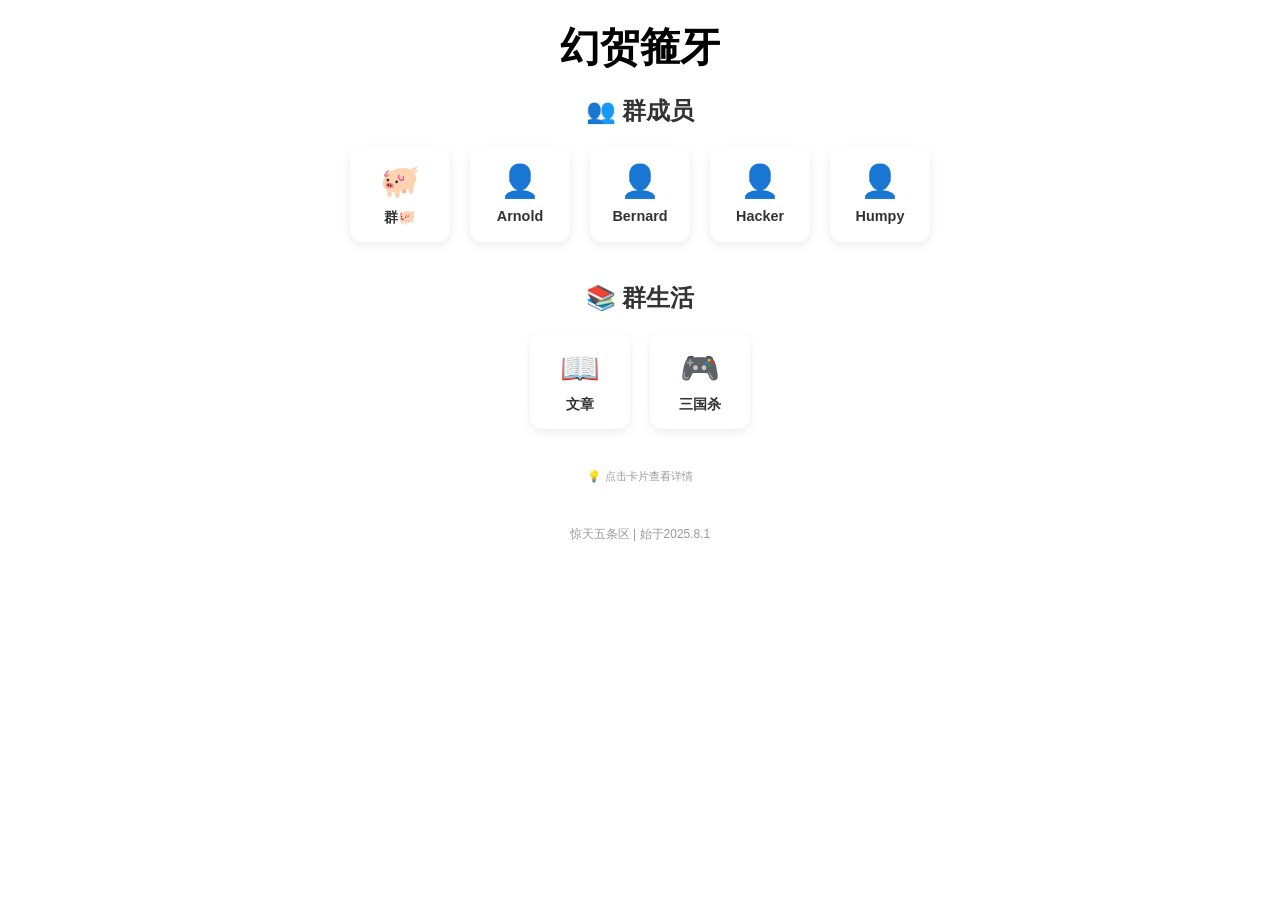
<file: index.html>
<!DOCTYPE html> <!--这是一个html文档，告诉浏览器用标准模式编辑-->
<html lang="zh-CN"> <!--根标签，声明语言是中文-->
<head>
    <meta charset="UTF-8"> <!--声明字符为UTF-8-->
    <meta name="viewport" content="width=device-width, initial-scale=1.0"> <!--手机适配-->
    <title>幻贺箍牙</title> <!--标题-->
    <link rel="stylesheet" href="style.css">
</head>

<body> <!--第七块：HTML部分-->
    <!--容器第一层-->
    <div class="container"> 
        <!--容器第二层-->
        <div class="group-name">幻贺箍牙</div> <!--群名称--> 

        <!-- 群成员 -->
        <div class="section">
            <div class="section-title">👥 群成员</div>
            <div class="grid">
                <div class="card" data-type="member" data-id="owner">
                    <div class="card-avatar">🐖</div>
                    <div class="card-name">群🐖</div>
                </div>
                <div class="card" data-type="member" data-id="arnold">
                    <div class="card-avatar">👤</div>
                    <div class="card-name">Arnold</div>
                </div>
                <div class="card" data-type="member" data-id="bernard">
                    <div class="card-avatar">👤</div>
                    <div class="card-name">Bernard</div>
                </div>
                <div class="card" data-type="member" data-id="hacker">
                    <div class="card-avatar">👤</div>
                    <div class="card-name">Hacker</div>
                </div>
                <div class="card" data-type="member" data-id="humpy">
                    <div class="card-avatar">👤</div>
                    <div class="card-name">Humpy</div>
                </div>
            </div>
        </div>

        <!-- 群生活 -->
        <div class="section">
            <div class="section-title">📚 群生活</div>
            <div class="grid">
                <!-- 文章卡片 -->
                <div class="card" data-type="life" data-id="text">
                    <div class="card-avatar">📖</div>
                    <div class="card-name">文章</div>
                </div>

                <!-- 游戏相册卡片 -->
                <div class="card" data-type="game" data-id="game">
                    <div class="card-avatar">🎮</div>
                    <div class="card-name">三国杀</div>
                </div>
            </div>
        </div>

        <!-- 详情展示区 -->
        <div class="detail-section" id="detailSection">
            <div class="empty-detail">💡 点击卡片查看详情</div>
        </div>

        <div class="footer-box">惊天五条区 | 始于2025.8.1</div>
    </div>
    <script src="script.js"></script>
</body>
</html>
</file>
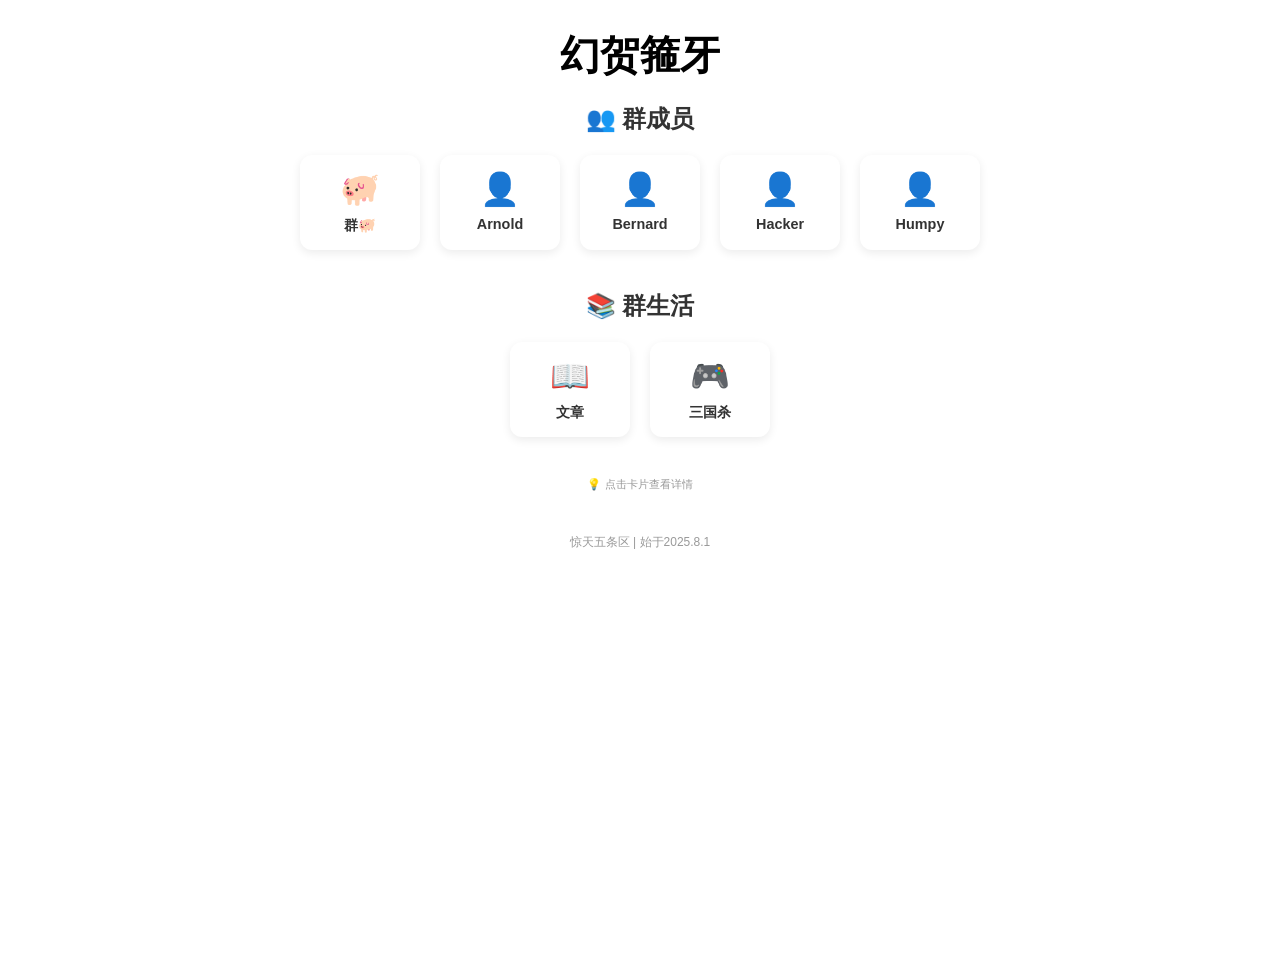
<file: group/index.html>
<!DOCTYPE html> <!--这是一个html文档，告诉浏览器用标准模式编辑-->
<html lang="zh-CN"> <!--根标签，声明语言是中文-->
<head>
    <meta charset="UTF-8"> <!--声明字符为UTF-8-->
    <meta name="viewport" content="width=device-width, initial-scale=1.0"> <!--手机适配-->
    <title>幻贺箍牙</title> <!--标题-->
    <style> <!--开始写CSS-->
        * { /* 第一块：文档声明与头部 */
            margin: 0; /* 去掉默认外边距 */
            padding: 0; /* 去掉默认内边距 */
            box-sizing: border-box; /* 让宽高的计算在width内部 */
        }

        body { /* 第二块：全局样式和body */
            font-family: 'Segoe UI', Tahoma, Geneva, Verdana, sans-serif; /* 字体 */
            background: white;  /* 背景：白色 */
            min-height: 100vh;  /* 最小高度：沾满整个屏幕视口 */
            padding: 20px 40px; /* 内边距（上下20 左右40） */
        }

        /* 第三块：容器样式 */
        .container { 
            max-width: 1200px; /* 宽度上限 */
            margin: 0 auto; /* 上下0，左右自动 实现水平居中 */
            width: 100%; /* 宽度占满到上限 */
        }

        .group-name { 
            font-size: 2.5rem; /* 字号 */
            font-weight: bold; /* 粗体 */
            text-align: center; /* 居中 */
            margin-bottom: 20px; /* 下边距 */
        }

        /* 第四块：板块和卡片样式 */
        .section {
            margin-bottom: 40px; /* 每个板块下方留空白 */   
        }

        .section-title { 
            font-size: 1.5rem; /* 字体 */
            font-weight: bold; /* 粗体 */
            text-align: center; /* 居中 */
            margin-bottom: 20px; /* 下边距 */
            color: #333; /* 色号 */
        }

        .grid {
            display: flex; /* 弹性布局，使得能够排成一列 */
            justify-content: center; /* 子元素水平居中 */
            gap: 20px;
            flex-wrap: wrap;
        }

        .card {
            background: white; /* 白底 */
            border-radius: 12px; /* 圆角12像素 */
            padding: 15px 10px;/* 内边距（上下 左右） */
            text-align: center; /* 文字居中 */
            cursor: pointer; /* 鼠标悬停 */
            flex: 1; /* 弹性放大 */
            min-width: 80px; /* 最小宽度 */
            max-width: 100px; /* 宽度最大值 */
            box-shadow: 0 3px 10px rgba(0,0,0,0.08); /* 阴影效果 */
            transition: transform 0.2s, box-shadow 0.2s;
        }

        .card:hover {
            transform: translateY(-3px);
            box-shadow: 0 5px 15px rgba(0,0,0,0.15);
        }

        .card-avatar {
            font-size: 2rem; /* 头像和emoji大小 */
            margin-bottom: 8px; /* 和下方名字之间的距离 */
        }

        .card-name {
            font-size: 0.9rem; /* 名字字号 */
            font-weight: 600; /* 半粗体 */
            color: #333; /* 色号 */
        }

        /* 第五块：详情区域 - 小批注样式 */
        .detail-section { /* 外壳容器 */
            margin: 10px 0 30px; /* 上 左右 下 */
            text-align: center; /* 内容居中 */
        }

        .detail-card { /* 点击后出现的卡片详情 */
            background: #f5f5f5; /* 背景色号 */
            padding: 8px 15px; /* 内间距 上下 左右 */
            display: inline-flex; /* 弹性盒子 */
            align-items: center; /* 垂直居中 */
            justify-content: center; /* 水平居中 */
            gap: 12px; /* 子元素间距 */
            flex-wrap: wrap; /* 换行 */
        }

        .detail-avatar {/* 头像 */
            width: 30px; /* 宽度 */
            height: 30px; /* 高度 */
            border-radius: 50%; /* 圆形 */
            object-fit: cover; /* 裁剪方式：覆盖整个区域 */
        }

        .detail-card h1 {/* 昵称 */
            font-size: 0.85rem; /* 字号 */
            color: #333; /* 颜色 */
        }

        .detail-bio, /* 姓名缩写 */
        .detail-info p { /* 学校 */
            font-size: 0.75rem;
            color: #666;
        }

        .close-detail { /* 关闭按钮 */
            padding: 2px 10px; /* 内边距 */
            background: #ddd; /* 色号 */
            border: none; /* 无边框 */
            border-radius: 12px; /* 圆角 */
            cursor: pointer; /* 手动光标 */
            font-size: 0.7rem; /* 小字号 */
        }

        .empty-detail { /* 未点击时的提示样式 */
            color: #999; /* 色号 */
            font-size: 0.7rem; /* 小字号 */
            background: transparent; /* 透明背景 */
        }

        .open-pdf-btn { /* 打开PDF */
            margin: 0;
            padding: 4px 12px;
            background: #4a90d9;
            color: white;
            border: none;
            border-radius: 16px;
            cursor: pointer;
            font-size: 0.75rem;
            transition: background 0.2s;
        }

        .open-pdf-btn:hover {
            background: #3a7bc8;
        }

        /* 游戏板块样式 */
        .game-gallery {
            background: #f5f5f5;
            border-radius: 16px;
            padding: 20px;
            text-align: center;
            display: inline-block;  /* 宽度根据内容自动撑开 */
            width: auto;            /* 不占满整行 */
            min-width: 200px;       /* 最小宽度 */
        }

        .game-images-grid {
            display: flex;
            justify-content: center;
            gap: 15px;
            flex-wrap: wrap;
            margin-bottom: 15px;
        }

        .game-img-card {
            cursor: pointer;
            border-radius: 12px;
            overflow: hidden;
            box-shadow: 0 2px 8px rgba(0,0,0,0.1);
            transition: transform 0.2s;
            width: 100px;
        }

        .game-img-card:hover {
            transform: scale(1.05);
        }

        .game-thumb {
            width: 100%;
            height: 80px;
            object-fit: cover;
            display: block;
        }

        /* 大图弹窗 */
        .lightbox {
            display: none;
            position: fixed;
            top: 0;
            left: 0;
            width: 100%;
            height: 100%;
            background: rgba(0,0,0,0.9);
            z-index: 1000;
            cursor: pointer;
            justify-content: center;
            align-items: center;
        }

        .lightbox-img {
            max-width: 90%;
            max-height: 90%;
            border-radius: 8px;
        }

        .lightbox-close {
            position: absolute;
            top: 20px;
            right: 35px;
            color: white;
            font-size: 40px;
            font-weight: bold;
            cursor: pointer;
        }

        /* 第六块：页脚+手机适配 */
        .footer-box {
            background: white; /* 背景色号 */
            border-radius: 10px; /* 圆角 */
            padding: 12px; /* 内边距 */
            text-align: center; /* 居中 */
            color: #999; /* 文字色号 */
            font-size: 0.75rem; /* 小字号 */
            margin-top: 20px; /* 上边距 */
        }

        /* 手机适配 */
        @media (max-width: 768px) {
            body {
                padding: 15px; /* 上下内边距 */
            }
            .group-name {
                font-size: 1.8rem; /* 群名称缩小 */
            }
            .section-title {
                font-size: 1.2rem; /* 板块标题缩小 */
            }
            .card {
                max-width: 70px; /* 卡片更窄 */
                padding: 10px 5px;/* 内边距缩小 */
            }
            .card-avatar {
                font-size: 1.5rem; /* 头像缩小 */
            }
            .card-name {
                font-size: 0.7rem;/* 名字字号缩小 */
            }
            .detail-card {
                padding: 5px 12px; /* 详情内边距缩小 */
                gap: 8px; /* 间距缩小 */
            }
            .game-img-card {
                width: 70px;
            }
            .game-thumb {
                height: 60px;
            }
        }
    </style>
</head>

<body> <!--第七块：HTML部分-->
    <!--容器第一层-->
    <div class="container"> 
        <!--容器第二层-->
        <div class="group-name">幻贺箍牙</div> <!--群名称--> 

        <!-- 群成员 -->
        <div class="section">
            <div class="section-title">👥 群成员</div>
            <div class="grid">
                <div class="card" data-type="member" data-id="owner">
                    <div class="card-avatar">🐖</div>
                    <div class="card-name">群🐖</div>
                </div>
                <div class="card" data-type="member" data-id="arnold">
                    <div class="card-avatar">👤</div>
                    <div class="card-name">Arnold</div>
                </div>
                <div class="card" data-type="member" data-id="bernard">
                    <div class="card-avatar">👤</div>
                    <div class="card-name">Bernard</div>
                </div>
                <div class="card" data-type="member" data-id="hacker">
                    <div class="card-avatar">👤</div>
                    <div class="card-name">Hacker</div>
                </div>
                <div class="card" data-type="member" data-id="humpy">
                    <div class="card-avatar">👤</div>
                    <div class="card-name">Humpy</div>
                </div>
            </div>
        </div>

        <!-- 群生活 -->
        <div class="section">
            <div class="section-title">📚 群生活</div>
            <div class="grid">
                <!-- 文章卡片 -->
                <div class="card" data-type="life" data-id="text">
                    <div class="card-avatar">📖</div>
                    <div class="card-name">文章</div>
                </div>

                <!-- 游戏相册卡片 -->
                <div class="card" data-type="game" data-id="game">
                    <div class="card-avatar">🎮</div>
                    <div class="card-name">三国杀</div>
                </div>
            </div>
        </div>

        <!-- 详情展示区 -->
        <div class="detail-section" id="detailSection">
            <div class="empty-detail">💡 点击卡片查看详情</div>
        </div>

        <div class="footer-box">惊天五条区 | 始于2025.8.1</div>
    </div>

    <script><!-- 第八块:JavaScript -->
        // 成员数据 一个对象，存储了每个成员的信息
        const membersData = {
            owner: {
                name: "群🐖",
                avatar: "群主.jpg",
                bio: "yrc",
                info: "北京邮电大学 电子（元）"
            },
            arnold: {
                name: "Arnold",
                avatar: "Arnold.jpg",
                bio: "ymz",
                info: "北京大学 计算机"
            },
            bernard: {
                name: "Bernard",
                avatar: "Bernard.jpg",
                bio: "fyl",
                info: "湖南大学 法学"
            },
            hacker: {
                name: "Hacker",
                avatar: "Hacker.jpg",
                bio: "ljr",
                info: "北京邮电大学 计算机"
            },
            humpy: {
                name: "Humpy",
                avatar: "Humpy.jpg",
                bio: "xzh",
                info: "北京工业大学 微电子"
            }
        };

        // 群生活数据
        const lifeData = {
            text: {
                name: "文章",
                avatar: "📖",
                pdf: "memorial.pdf"      // PDF 文件路径
            }
        };

        // 游戏数据
        const gameData = {
            game: {
                name: "游戏相册",
                avatar: "🎮",
                images: ["sanYan.jpg", "sanYang.jpg", "sanFu.jpg", "sanLi.jpg", "sanXie.jpg"]
            }
        };

        //获取页面上的详细容器（通过detailsection找到）
        const detailSection = document.getElementById('detailSection');

        //函数：显示成员详情
        function showMemberDetail(memberId) {
            const member = membersData[memberId];
            if (!member) return;

            const avatarHtml = member.avatar 
                ? `<img src="${member.avatar}" alt="${member.name}头像" class="detail-avatar">`
                : `<div class="detail-avatar" style="background:#ddd; width:28px; height:28px; border-radius:50%; display:inline-flex; align-items:center; justify-content:center; font-size:1rem;">👤</div>`;

            detailSection.innerHTML = `
                <div class="detail-card">
                    ${avatarHtml}
                    <h1>${member.name}</h1>
                    <div class="detail-bio">${member.bio}</div>
                    <div class="detail-info"><p>${member.info}</p></div>
                    <button class="close-detail" onclick="closeDetail()">✕</button>
                </div>
            `;
        }

        //函数：显示生活详情
        function showLifeDetail(lifeId) {
            const life = lifeData[lifeId];
            if (!life) return;

            // 判断是否有 pdf 文件（用于文章卡片）
            if (life.pdf) {
                detailSection.innerHTML = `
                    <div class="detail-card">
                        <div class="detail-avatar" style="background:#ddd; width:28px; height:28px; border-radius:50%; display:inline-flex; align-items:center; justify-content:center; font-size:1.2rem;">${life.avatar}</div>
                        <h1>${life.name}</h1>
                        <button class="open-pdf-btn" onclick="window.open('${life.pdf}')">📄 追忆似水年华</button>
                        <button class="close-detail" onclick="closeDetail()">✕</button>
                    </div>
                `;
                return;
            }
        }

        // 函数：显示游戏板块（5张图片缩略图）
        function showGameDetail(gameId) {
            const game = gameData[gameId];
            if (!game) return;

            // 生成5张图片的缩略图
            let imagesHtml = '';
            game.images.forEach(img => {
                imagesHtml += `
                    <div class="game-img-card" data-img="${img}">
                        <img src="${img}" alt="游戏图片" class="game-thumb">
                    </div>
                `;
            });

            detailSection.innerHTML = `
                <div class="game-gallery">
                    <div class="game-images-grid">
                        ${imagesHtml}
                    </div>
                    <button class="close-detail" onclick="closeDetail()">✕</button>
                </div>
            `;

            // 绑定每张图片的点击事件（点击后放大）
            document.querySelectorAll('.game-img-card').forEach(card => {
                card.addEventListener('click', function() {
                    const imgSrc = this.getAttribute('data-img');
                    showLightbox(imgSrc);
                });
            });
        }

        // 大图弹窗
        function showLightbox(imgSrc) {
            const lightbox = document.createElement('div');
            lightbox.className = 'lightbox';
            lightbox.innerHTML = `
                <span class="lightbox-close">&times;</span>
                <img src="${imgSrc}" class="lightbox-img">
            `;
            document.body.appendChild(lightbox);
            lightbox.style.display = 'flex';

            lightbox.addEventListener('click', function(e) {
                if (e.target === lightbox || e.target.className === 'lightbox-close') {
                    lightbox.remove();
                }
            });
        }

        //函数：关闭详情页面
        function closeDetail() {
            detailSection.innerHTML = '<div class="empty-detail">💡 点击卡片查看详情</div>';
        }

        // 绑定所有卡片的点击事件
        document.querySelectorAll('.card').forEach(card => {
            card.addEventListener('click', function() {
                const type = this.getAttribute('data-type');
                const id = this.getAttribute('data-id');
                
                if (type === 'member') {
                    showMemberDetail(id);
                } else if (type === 'life') {
                    showLifeDetail(id);
                } else if (type === 'game') {
                    showGameDetail(id);
                }
            });
        });
    </script>
</body>
</html>
</file>
<file: style.css>
* { /* 第一块：文档声明与头部 */
    margin: 0; /* 去掉默认外边距 */
    padding: 0; /* 去掉默认内边距 */
    box-sizing: border-box; /* 让宽高的计算在width内部 */
}

body { /* 第二块：全局样式和body */
    font-family: 'Segoe UI', Tahoma, Geneva, Verdana, sans-serif; /* 字体 */
    background: white;  /* 背景：白色 */
    min-height: 100vh;  /* 最小高度：沾满整个屏幕视口 */
    padding: 20px 40px; /* 内边距（上下20 左右40） */
}

/* 第三块：容器样式 */
.container { 
    max-width: 1200px; /* 宽度上限 */
    margin: 0 auto; /* 上下0，左右自动 实现水平居中 */
    width: 100%; /* 宽度占满到上限 */
}

.group-name { 
    font-size: 2.5rem; /* 字号 */
    font-weight: bold; /* 粗体 */
    text-align: center; /* 居中 */
    margin-bottom: 20px; /* 下边距 */
}

/* 第四块：板块和卡片样式 */
.section {
    margin-bottom: 40px; /* 每个板块下方留空白 */   
}

.section-title { 
    font-size: 1.5rem; /* 字体 */
    font-weight: bold; /* 粗体 */
    text-align: center; /* 居中 */
    margin-bottom: 20px; /* 下边距 */
    color: #333; /* 色号 */
}

.grid {
    display: flex; /* 弹性布局，使得能够排成一列 */
    justify-content: center; /* 子元素水平居中 */
    gap: 20px;
    flex-wrap: wrap;
}

.card {
    background: white; /* 白底 */
    border-radius: 12px; /* 圆角12像素 */
    padding: 15px 10px;/* 内边距（上下 左右） */
    text-align: center; /* 文字居中 */
    cursor: pointer; /* 鼠标悬停 */
    flex: 1; /* 弹性放大 */
    min-width: 80px; /* 最小宽度 */
    max-width: 100px; /* 宽度最大值 */
    box-shadow: 0 3px 10px rgba(0,0,0,0.08); /* 阴影效果 */
    transition: transform 0.2s, box-shadow 0.2s;
}

.card:hover {
    transform: translateY(-3px);
    box-shadow: 0 5px 15px rgba(0,0,0,0.15);
}

.card-avatar {
    font-size: 2rem; /* 头像和emoji大小 */
    margin-bottom: 8px; /* 和下方名字之间的距离 */
}

.card-name {
    font-size: 0.9rem; /* 名字字号 */
    font-weight: 600; /* 半粗体 */
    color: #333; /* 色号 */
}

/* 第五块：详情区域 - 小批注样式 */
.detail-section { /* 外壳容器 */
    margin: 10px 0 30px; /* 上 左右 下 */
    text-align: center; /* 内容居中 */
}

.detail-card { /* 点击后出现的卡片详情 */
    background: #f5f5f5; /* 背景色号 */
    padding: 8px 15px; /* 内间距 上下 左右 */
    display: inline-flex; /* 弹性盒子 */
    align-items: center; /* 垂直居中 */
    justify-content: center; /* 水平居中 */
    gap: 12px; /* 子元素间距 */
    flex-wrap: wrap; /* 换行 */
}

.detail-avatar {/* 头像 */
    width: 30px; /* 宽度 */
    height: 30px; /* 高度 */
    border-radius: 50%; /* 圆形 */
    object-fit: cover; /* 裁剪方式：覆盖整个区域 */
}

.detail-card h1 {/* 昵称 */
    font-size: 0.85rem; /* 字号 */
    color: #333; /* 颜色 */
}

.detail-bio, /* 姓名缩写 */
.detail-info p { /* 学校 */
    font-size: 0.75rem;
    color: #666;
}

.close-detail { /* 关闭按钮 */
    padding: 2px 10px; /* 内边距 */
    background: #ddd; /* 色号 */
    border: none; /* 无边框 */
    border-radius: 12px; /* 圆角 */
    cursor: pointer; /* 手动光标 */
    font-size: 0.7rem; /* 小字号 */
}

.empty-detail { /* 未点击时的提示样式 */
    color: #999; /* 色号 */
    font-size: 0.7rem; /* 小字号 */
    background: transparent; /* 透明背景 */
}

.open-pdf-btn { /* 打开PDF */
    margin: 0;
    padding: 4px 12px;
    background: #4a90d9;
    color: white;
    border: none;
    border-radius: 16px;
    cursor: pointer;
    font-size: 0.75rem;
    transition: background 0.2s;
}

.open-pdf-btn:hover {
    background: #3a7bc8;
}

/* 游戏板块样式 */
.game-gallery {
    background: #f5f5f5;
    border-radius: 16px;
    padding: 20px;
    text-align: center;
    display: inline-block;  /* 宽度根据内容自动撑开 */
    width: auto;            /* 不占满整行 */
    min-width: 200px;       /* 最小宽度 */
}

.game-images-grid {
    display: flex;
    justify-content: center;
    gap: 15px;
    flex-wrap: wrap;
    margin-bottom: 15px;
}

.game-img-card {
    cursor: pointer;
    border-radius: 12px;
    overflow: hidden;
    box-shadow: 0 2px 8px rgba(0,0,0,0.1);
    transition: transform 0.2s;
    width: 100px;
}

.game-img-card:hover {
    transform: scale(1.05);
}

.game-thumb {
    width: 100%;
    height: 80px;
    object-fit: cover;
    display: block;
}

/* 大图弹窗 */
.lightbox {
    display: none;
    position: fixed;
    top: 0;
    left: 0;
    width: 100%;
    height: 100%;
    background: rgba(0,0,0,0.9);
    z-index: 1000;
    cursor: pointer;
    justify-content: center;
    align-items: center;
}

.lightbox-img {
    max-width: 90%;
    max-height: 90%;
    border-radius: 8px;
}

.lightbox-close {
    position: absolute;
    top: 20px;
    right: 35px;
    color: white;
    font-size: 40px;
    font-weight: bold;
    cursor: pointer;
}

/* 第六块：页脚+手机适配 */
.footer-box {
    background: white; /* 背景色号 */
    border-radius: 10px; /* 圆角 */
    padding: 12px; /* 内边距 */
    text-align: center; /* 居中 */
    color: #999; /* 文字色号 */
    font-size: 0.75rem; /* 小字号 */
    margin-top: 20px; /* 上边距 */
}

/* 手机适配 */
@media (max-width: 768px) {
    body {
        padding: 15px; /* 上下内边距 */
    }
    .group-name {
        font-size: 1.8rem; /* 群名称缩小 */
    }
    .section-title {
        font-size: 1.2rem; /* 板块标题缩小 */
    }
    .card {
        max-width: 70px; /* 卡片更窄 */
        padding: 10px 5px;/* 内边距缩小 */
    }
    .card-avatar {
        font-size: 1.5rem; /* 头像缩小 */
    }
    .card-name {
        font-size: 0.7rem;/* 名字字号缩小 */
    }
    .detail-card {
        padding: 5px 12px; /* 详情内边距缩小 */
        gap: 8px; /* 间距缩小 */
    }
    .game-img-card {
        width: 70px;
    }
    .game-thumb {
        height: 60px;
    }
}
</file>
